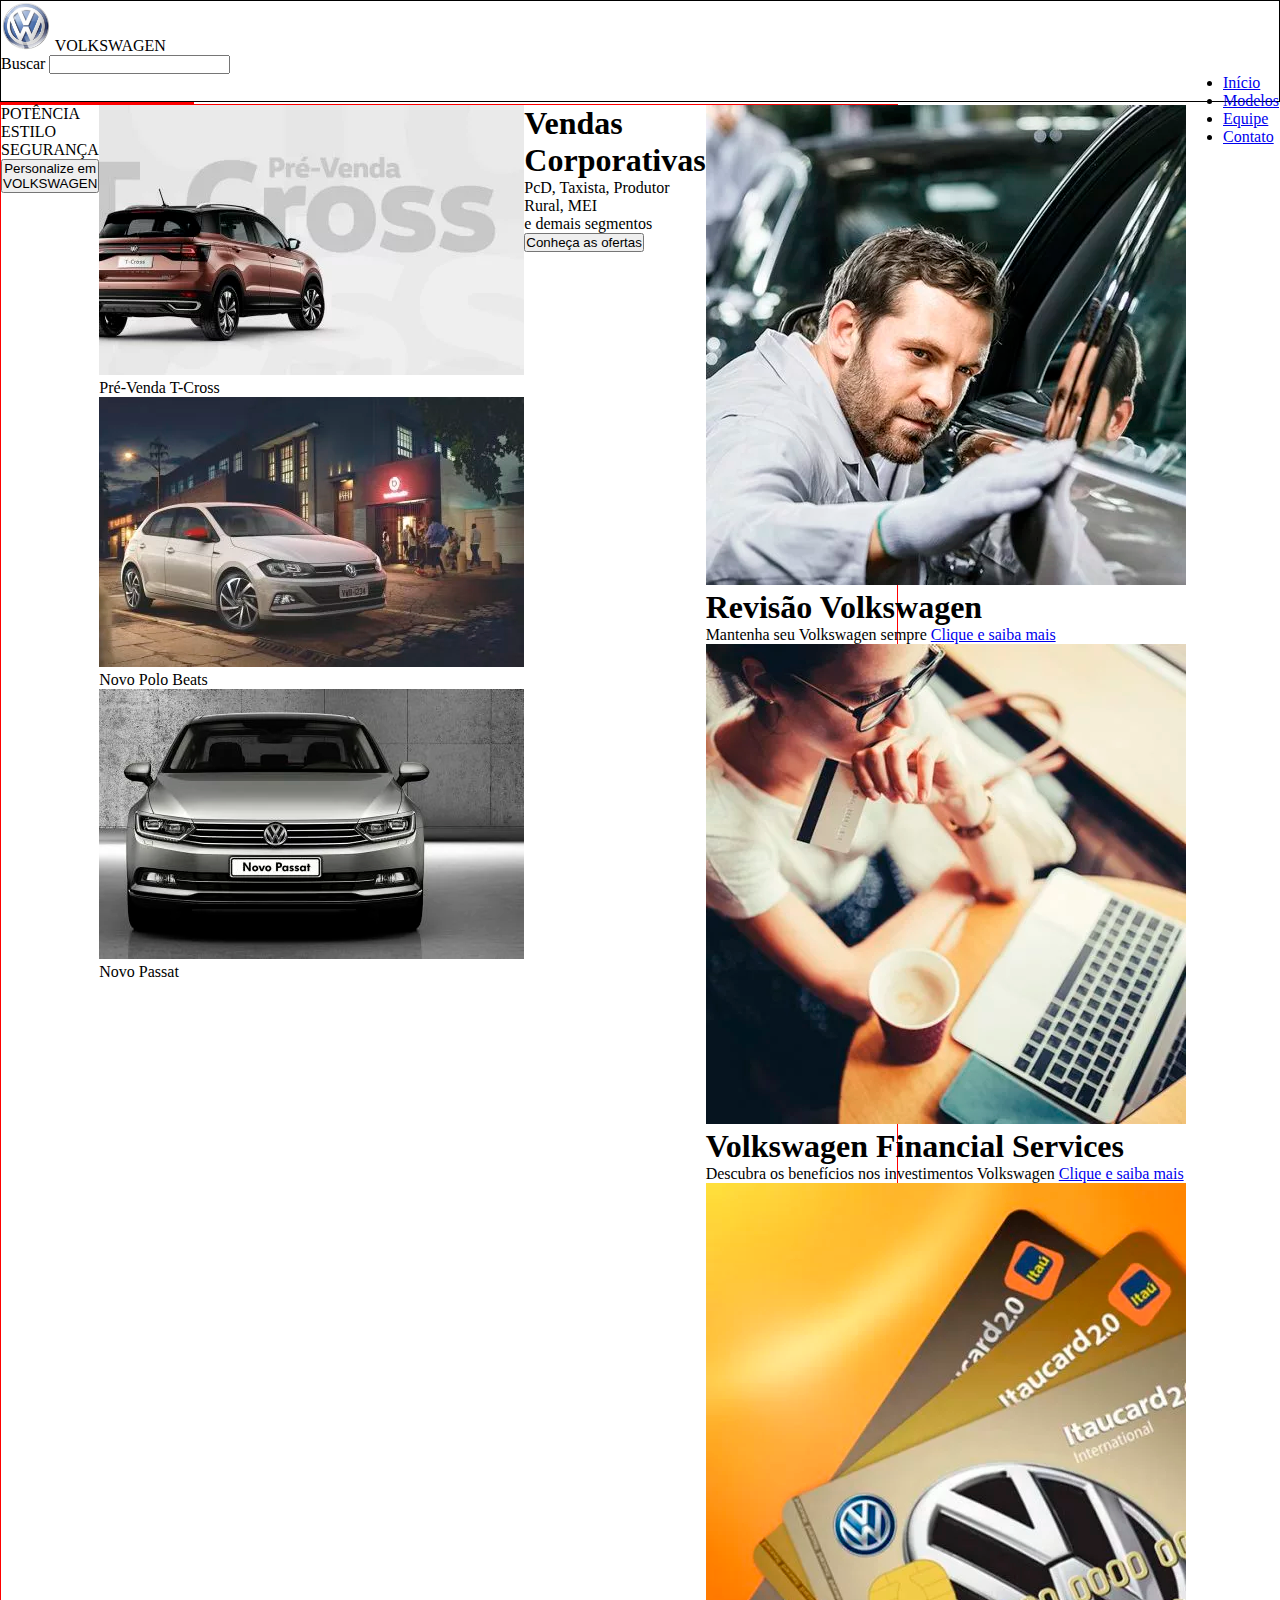
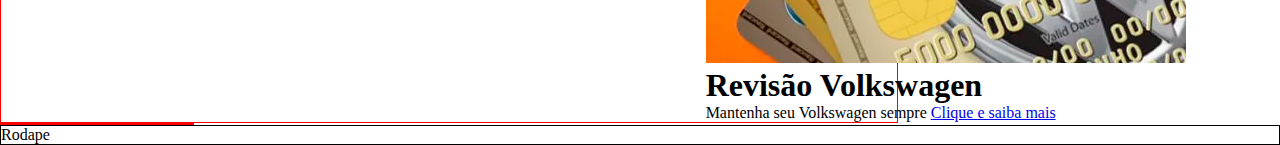
<file: index.html>
<!DOCTYPE html>
<html lang="en">

<head>
    <meta charset="UTF-8" />
    <meta name="viewport" content="width=device-width, initial-scale=1.0" />
    <title>Volkswagen</title>
    <link rel="stylesheet" href="style.css" type="text/css" />
</head>

<body>
    <div class="container">
        <div class="nav">
            <div class="logo-titulo">
                <img src="imagens/imagens/logo.png" class="logo" alt="Logo">
                <span class="titulo">VOLKSWAGEN</span>
            </div>


            <div class="links-buscar">

                <div class="buscar">
                    <span>Buscar</span>
                    <input type="text">
                </div>
                <div class="links">
                    <ul>
                        <li><a href="#">Início</a></li>
                        <li><a href="#">Modelos</a></li>
                        <li><a href="#">Equipe</a></li>
                        <li><a href="#">Contato</a></li>
                    </ul>

                </div>

            </div>
        </div>

        <div class="corpo">
            <div class="box1"></div>
            <div class="centro">
                <div class="banner">

                    <div class="text-banner">
                        <span>POTÊNCIA<br></span>
                        <span>ESTILO<br></span>
                        <span>SEGURANÇA<br></span>
                    </div>




                    <button>Personalize em VOLKSWAGEN</button>
                </div>

                <div class="carros">
                    <div class="modelo" id="t-cross">
                        <img src="imagens/imagens/t-cross.png" alt="T-CROSS">
                        <span>Pré-Venda T-Cross</span>
                    </div>
                    <div class="modelo" id="polo">
                        <img src="imagens/imagens/polo.png" alt="Polo Beats">
                        <span>Novo Polo Beats</span>
                    </div>
                    <div class="modelo" id="passat">
                        <img src="imagens/imagens/passat.png" alt="Passat">
                        <span>Novo Passat</span>
                    </div>
                </div>
                <div class="corporativo">
                    <div class="texto">
                        <h1>Vendas Corporativas</h1>
                        <p>
                            PcD, Taxista, Produtor Rural, MEI<br>
                            e demais segmentos
                        </p>
                        <button id="btn-ofertas">Conheça as ofertas</button>
                    </div>
                </div>
                <div class="saiba-mais">

                    <div class="card" id="revisao">
                        <img src="imagens/imagens/revisao.png">
                        <h1>Revisão Volkswagen</h1>
                        <span>Mantenha seu Volkswagen sempre</span>

                        <a href="#">Clique e saiba mais</a>
                    </div>
                    <div class="card" id="services">
                        <img src="imagens/imagens/financial.png">
                        <h1>Volkswagen Financial Services</h1>
                        <span>Descubra os benefícios nos investimentos Volkswagen</span>

                        <a href="#">Clique e saiba mais</a>
                    </div>
                    <div class="card" id="itaucard">
                        <img src="imagens/imagens/itaucard.png">
                        <h1>Revisão Volkswagen</h1>
                        <span>Mantenha seu Volkswagen sempre</span>

                        <a href="#">Clique e saiba mais</a>
                    </div>

                </div>
            </div>
            <div class="box2"></div>
        </div>
        <div class="rodape">
            Rodape
        </div>
    </div>
</body>

</html>
</file>
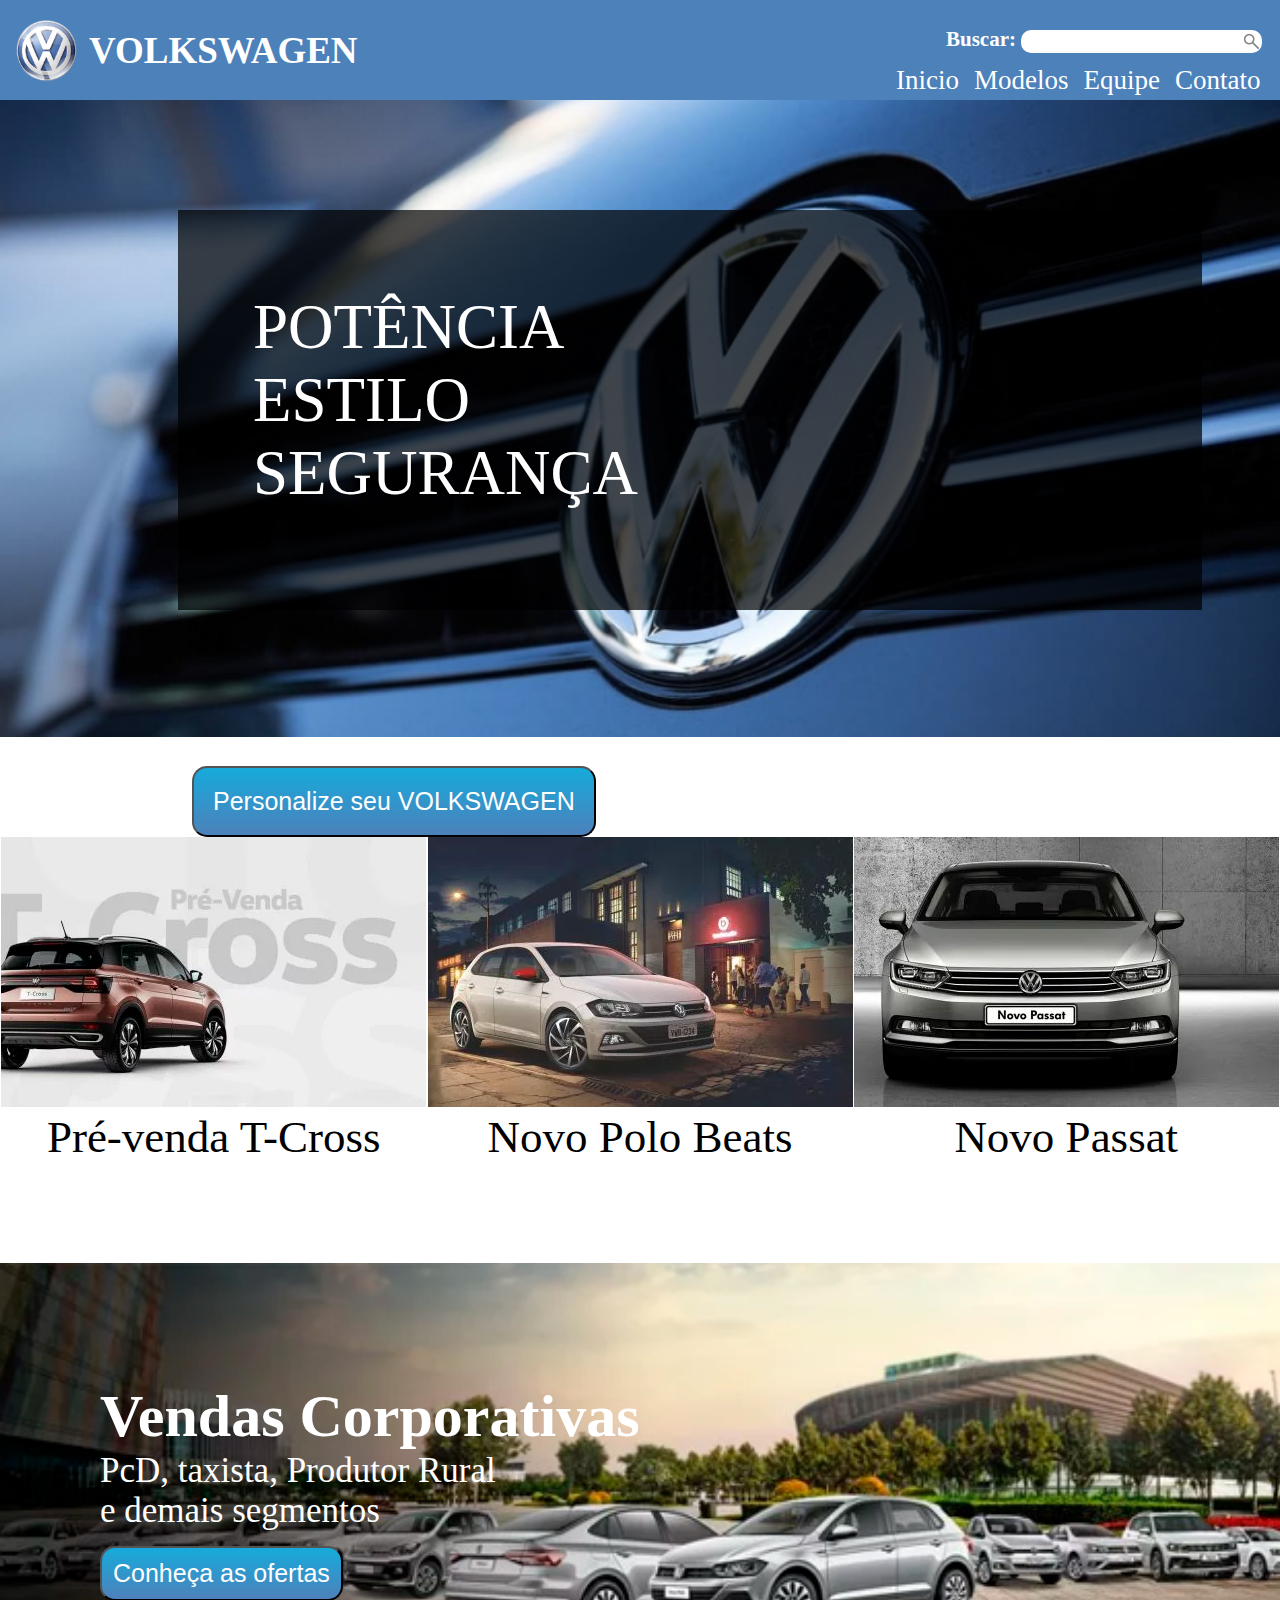
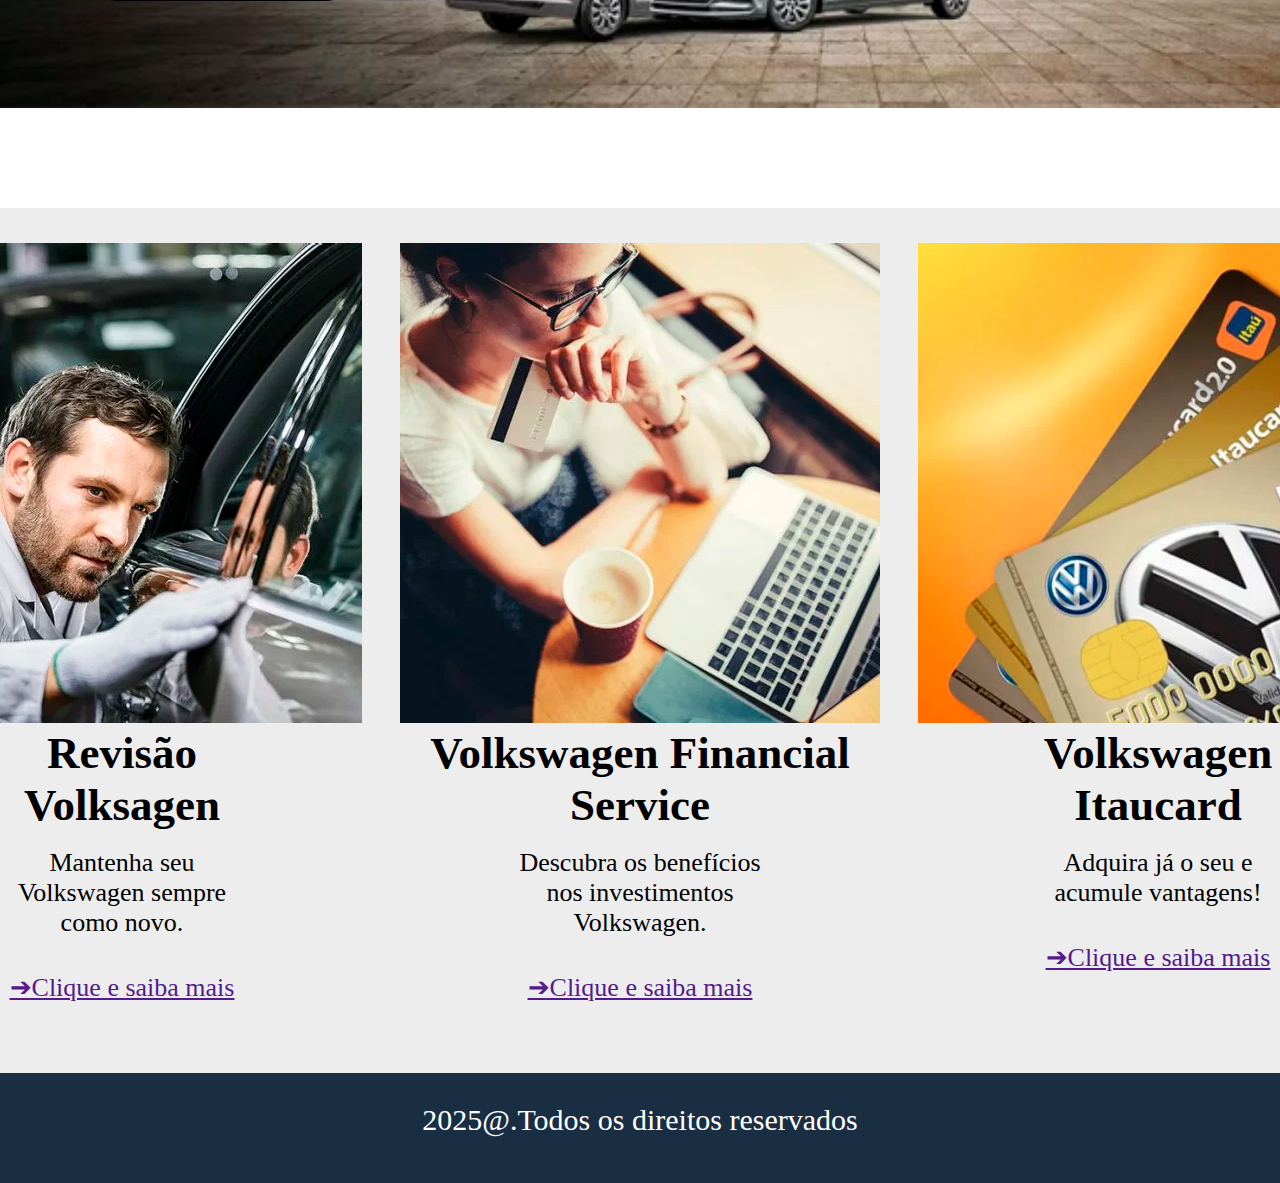
<file: Correcao/index.html>
<!DOCTYPE html>
<html lang="en">

<head>
    <meta charset="UTF-8">
    <meta name="viewport" content="width=device-width, initial-scale=1.0">
    <title>Volks</title>
    <link rel="stylesheet" href="style.css" type="text/css">
    <!-- <script src="https://kit.fontawesome.com/1b63252a1.js" crossorigin="anonymous"></script> Alterado -->

</head>

<body>

    <div class="topo">
        <div class="logo">
            <img src="../imagens/imagens/logo.png" />
            <p class="nome">VOLKSWAGEN</p>
        </div>

        <div class="pesquisa-menu">
            <div class="pesquisa">
                <span>Buscar: </span><input type="text" name="pesquisar">
                <img src="../imagens/imagens/lupa.png">
            </div>
            <div class="menu">
                <ul class="itens">
                    <li><a href="#">Inicio</a></li>
                    <li><a href="#">Modelos</a></li>
                    <li><a href="#">Equipe</a></li>
                    <li><a href="#">Contato</a></li>
                </ul>
            </div>
        </div>
    </div>
    <div class="banner">
        <div class="transparente">
            <p> POTÊNCIA<br>
                ESTILO<br>
                SEGURANÇA</p>
            <button>Personalize seu VOLKSWAGEN</button>
        </div>
    </div>
    <div class="lancamentos">
        <div class="lanc">
            <img src="../imagens/imagens/t-cross.png" />
            <p>Pré-venda T-Cross</p>
        </div>
        <div class="lanc">
            <img src="../imagens/imagens/polo.png" />
            <p>Novo Polo Beats</p>
        </div>
        <div class="lanc">
            <img src="../imagens/imagens/passat.png" />
            <p>Novo Passat</p>
        </div>
    </div>
    <div class="vendasCorp">
        <h2>Vendas Corporativas</h2><br>
        <p >PcD, taxista, Produtor Rural<br>
        e demais segmentos</p>
        <div><button class="vendasButton">Conheça as ofertas</button></div>
    </div>
    <div class="servicos">
        <div class="serv">
            <img src="../imagens/imagens/revisao.png"/>
            <h3>Revisão<br>Volksagen</h3>
            <p>Mantenha seu<br> Volkswagen sempre<br>como novo.</p>
            <p><a href="">➔Clique e saiba mais</a></p>
        </div>
        <div class="serv">
            <img src="../imagens/imagens/financial.png"/>
            <h3>Volkswagen Financial<br>Service</h3>
            <p>Descubra os benefícios <br> nos investimentos <br> Volkswagen. </p>
            <p><a href="">➔Clique e saiba mais</a></p>
        </div>
        <div class="serv">
            <img src="../imagens/imagens/itaucard.png"/>
            <h3>Volkswagen<br>Itaucard</h3>
            <p>Adquira já o seu e<br> acumule vantagens! </p>
            <p><a href="">➔Clique e saiba mais</a></p>   
        </div>
    </div>
    <div class="rodape">
        <p>2025@.Todos os direitos reservados</p>
    </div>

</body>

</html>
</file>
<file: style.css>
* {
    margin: 0;
    padding: 0;
}

.nav{
    border: 1px solid black;
    height: 100px;
}

.links {
    float: right;
    display: flex;
    
}

.nav img {
    width: 50px;
    height: 50px;
}



.box1, .box2, .centro {
    border: 1px solid red;
    display: flex;
}

.centro {
    width: 70%;
}

.box1, .box2 {
    width: 15%;
}


.rodape{
    border: 1px solid black;
}
</file>
<file: Correcao/style.css>
* {
    margin: 0;
    padding: 0;
    /* background-color: blue; */
}

.topo {
    width: 100%;
    background-color: #4D81BA;
    height: 100px;
}

.logo img {
    width: 65px;
    padding-top: 18px;
    padding-left: 14px;
}

.logo {
    width: 70%;
    float: left;
    display: inline-flex;
}

.nome {
    font-size: 37px;
    font-weight: bold;
    color: white;
    margin-top: 29px;
    padding-left: 10px;
}

.itens {
    list-style-type: none;
    display: flex;
    gap: 15px;
}


.itens li a {
    color: white;
    font-size: 27px;
    text-decoration: none;
    text-transform: capitalize;

}

.pesquisa img {
    margin-left: -22px;
    margin-bottom: -3px;
}

.pesquisa {
    padding-top: 27px;
    padding-left: 10px;
    margin-bottom: 12px;
    margin-left: 10px;
}

.pesquisa span {
    margin-left: 50px;
    color: white;
    font-weight: bold;
    font-size: 21px;
}

.pesquisa input {
    height: 23px;
    border-radius: 10px;
    border: 0px;
    width: 241px;
}

.banner {
    background-image: url("../imagens/imagens/vw-destaque1.jpeg");
    height: 637px;
    /* width: 100%; */
    background-size: cover;
    background-position: bottom;
}

.transparente {
    width: 80%;
    background-color: rgba(0, 0, 0, 0.7);
    height: 400px;
    position: absolute;
    margin-top: 110px;
    margin-left: 178px;
}


.transparente p {
    width: 50%;
    float: left;
    padding: 81px;
    padding-left: 75px;
    color: white;
    font-size: 63px;
    /* border: 1px solid red; */
}

.transparente button {
    padding: 19px;
    margin-top: 175px;
    margin-left: 14px;
    font-size: 25px;
    color: white;
    border-radius: 15px;
    background: linear-gradient(to bottom, #16aadb, #4d81ba);
}

.transparente button:hover {
    box-shadow: 2px 4px 6px rgba(255, 255, 255, 1.2);
    transition: box-shadow 0.3s ease, transform 0.3s ease;
}

.lancamentos {
    display: flex;
    justify-content: space-evenly;
    margin-top: 100px;
}


.lanc p {
    text-align: center;
    font-size: 45px;
    /* background-color: #4D81BA; */
}

.lanc p img {
    margin-left: 102px;
}

.lanc:hover {
    background-color: #4d81ba;
    transition: transform 0.3s ease;
}


.vendasCorp {
    margin-top: 100px;
    background-image: url("../imagens/imagens/corporativo.png");
    height: 445px;
    /* width: 100%; */
    background-size: cover;
    background-position: bottom;
}

.vendasCorp p {
    /* border: 1px solid red; */
    position: absolute;
    margin-top: 170px;
    margin-left: 100px;
    color: white;
    font-size: 35px;
}

.vendasCorp h2 {
    position: absolute;
    margin-left: 100px;
    margin-top: 119px;
    font-size: 60px;
    color: white;
}

.vendasButton {
    margin-left: 100px;
    margin-top: 265px;
    padding: 11px;
    font-size: 25px;
    color: white;
    border-radius: 15px;
    box-shadow: white;
    background: linear-gradient(to bottom, #16aadb, #4d81ba);
}

.vendasButton:hover {
    box-shadow: 2px 4px 6px rgba(255, 255, 255, 1.2);
    transition: box-shadow 0.3s ease, transform 0.3s ease;
}

.servicos {
    display: flex;
    gap: 38px;
    margin-top: 100px;
    padding-top: 35px;
    background-color: #EDEDED;
    justify-content: center;
    height: 800px;
    padding-bottom: 30px;
}

.servicos h3 {
    text-align: center;
    font-size: 45px;
}

.servicos p {
    text-align: center;
    font-size: 26px;
    padding: 17px;
}

.rodape {
    padding-top: 30px;
    background-color: #192E43;
    height: 80px;
    color: white;
    text-align: center;
    font-size: 30px;
}


@media screen and (max-width: 756px) {

    .pesquisa,
    .menu {
        display: none;
    }

    .transparente {
        display: block;
        align-content: end;
        margin-left: 0;
        margin-top: 236px;
        padding-right: 95px;
    }

    .transparente p {
        font-size: 55px;
    }

    .transparente button {
        
        
    }
}
</file>
